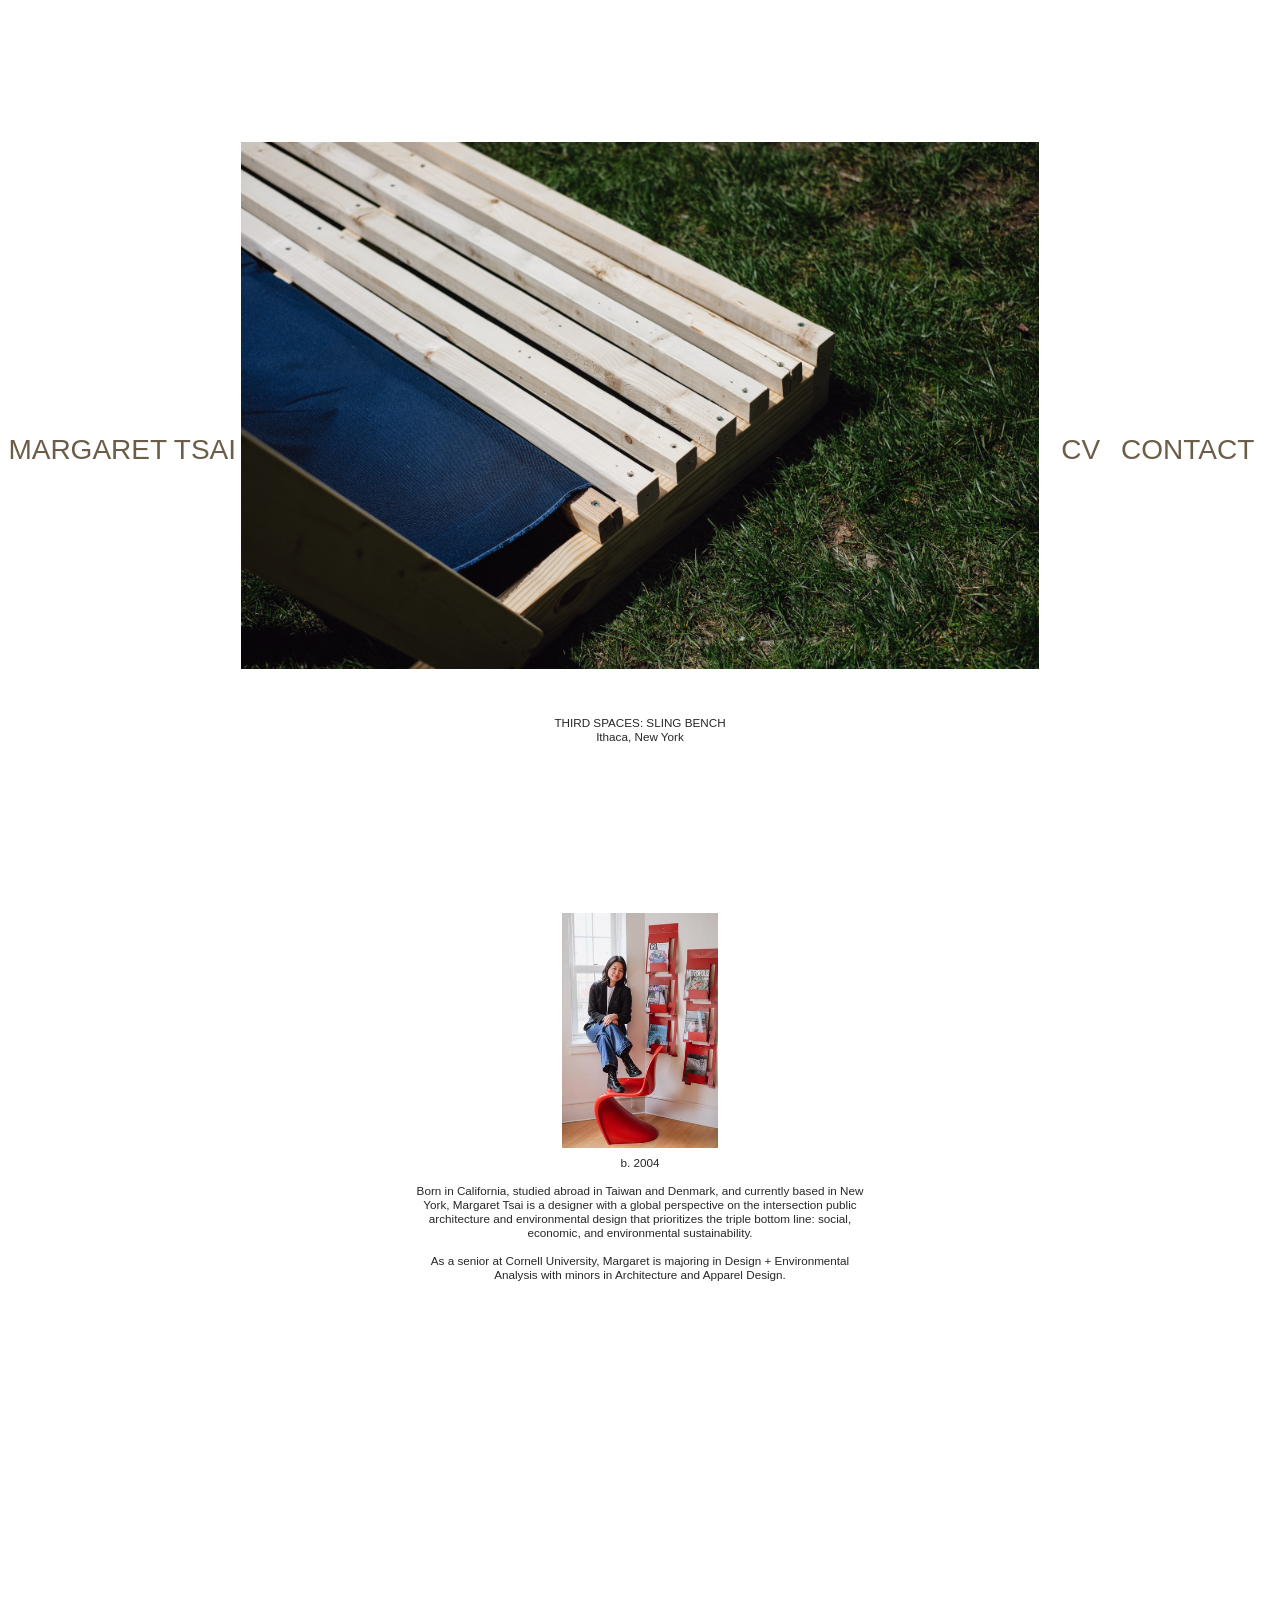
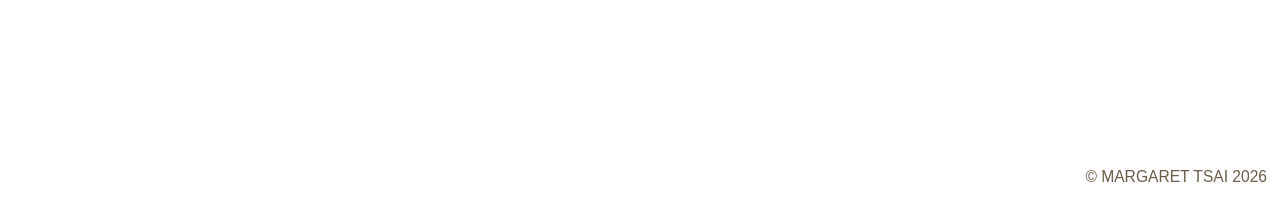
<file: index.html>
<!doctype html>
<html lang="en">
<head>
  <meta charset="utf-8">
  <meta name="viewport" content="width=device-width, initial-scale=1">
  <title>Margaret Tsai</title>
  <link rel="preconnect" href="https://fonts.googleapis.com">
  <link rel="preconnect" href="https://fonts.gstatic.com" crossorigin>
  <link href="https://fonts.googleapis.com/css2?family=Inter:wght@300;400&display=swap" rel="stylesheet">
  <link rel="stylesheet" href="css/style.css">
  <link rel="icon" type="image/png" href="assets/images/favicon.png">
</head>
<body>
  <header class="site-header">
    <a class="site-title" href="index.html">MARGARET TSAI</a>
    <nav class="site-nav">
      <a href="cv.html">CV</a>
      <a href="contact.html">CONTACT</a>
    </nav>
  </header>

  <main id="top">
    <!--
      One carousel for all projects. Each .slide is one picture + its caption.
      To add pictures, copy a <figure class="slide"> block and change the src/caption.
    -->
    <section class="page">
      <div class="slideshow" tabindex="0" aria-roledescription="carousel" aria-label="Projects">
        <div class="slides">
          <figure class="slide">
            <img src="assets/images/sling-bench.png" alt="Third Spaces: Sling Bench">
            <figcaption class="caption">
              <span class="caption-title">THIRD SPACES: SLING BENCH</span>
              <span>Ithaca, New York</span>
            </figcaption>
          </figure>
          <figure class="slide">
            <img src="assets/images/snow-day.jpg" alt="What to Do on a Snow Day">
            <figcaption class="caption">
              <span class="caption-title">WHAT TO DO ON A SNOW DAY</span>
              <span>Ithaca, New York</span>
            </figcaption>
          </figure>
          <figure class="slide">
            <img src="assets/images/body-support-systems.jpg" alt="Body Support Systems">
            <figcaption class="caption">
              <span class="caption-title">BODY SUPPORT SYSTEMS</span>
              <span>3D print and concrete cast footwear</span>
            </figcaption>
          </figure>
          <figure class="slide">
            <img src="assets/images/madlyst-food-club.jpg" alt="Madlyst Food Club">
            <figcaption class="caption">
              <span class="caption-title">MADLYST FOOD CLUB</span>
              <span>55°41′34.75 N 12°37′5.17 E</span>
              <span>Refshaleøen, Copenhagen, Denmark</span>
            </figcaption>
          </figure>
          <figure class="slide">
            <img src="assets/images/cornell-study-space.jpg" alt="Cornell University Study Space">
            <figcaption class="caption">
              <span class="caption-title">CORNELL UNIVERSITY STUDY SPACE</span>
              <a href="https://geohack.toolforge.org/geohack.php?params=42_26_36_N_76_30_0_W" target="_blank" rel="noopener">42°26′36″N 76°30′0″W</a>
              <span>Ithaca, New York</span>
            </figcaption>
          </figure>
        </div>
      </div>
    </section>

    <!-- <p class="contact-note">For full portfolio of works, please contact me: margaretptsai [at] gmail [dot] com</p> -->

    <section class="page page--about" id="about">
      <div class="about-intro">
        <img src="assets/images/portrait.jpg" alt="Margaret Tsai">
        <div class="bio">
          <p>b. 2004</p>
          <p>Born in California, studied abroad in Taiwan and Denmark, and currently based in New York, Margaret Tsai is a designer with a global perspective on the intersection public architecture and environmental design that prioritizes the triple bottom line: social, economic, and environmental sustainability.</p>
          <p>As a senior at Cornell University, Margaret is majoring in Design + Environmental Analysis with minors in Architecture and Apparel Design.</p>
        </div>
      </div>

  <footer class="site-footer">
    <a href="#top">©</a> MARGARET TSAI 2026
  </footer>

  <script src="js/carousel.js"></script>
  <script src="js/protect-images.js"></script>
</body>
</html>
</file>
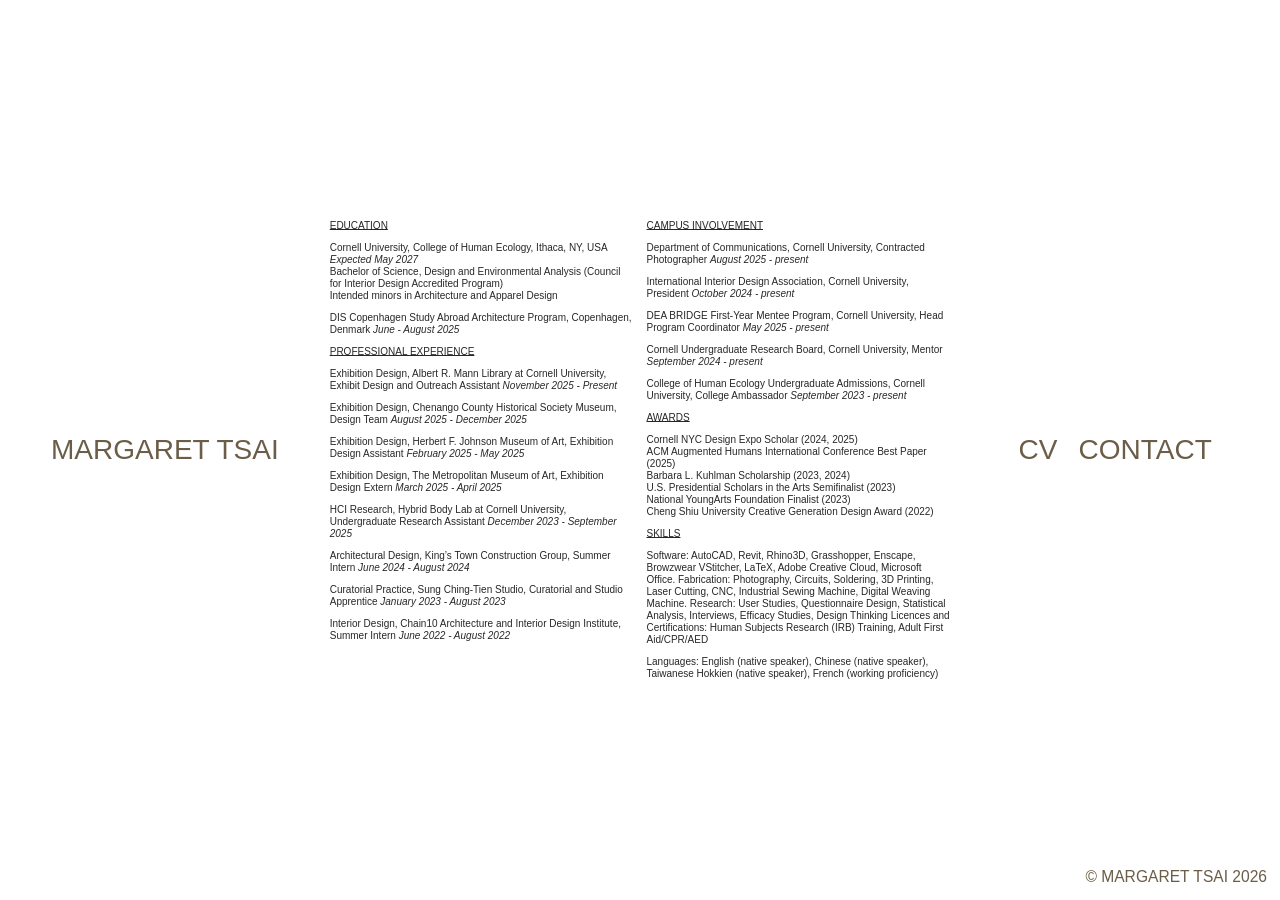
<file: cv.html>
<!doctype html>
<html lang="en">
<head>
  <meta charset="utf-8">
  <meta name="viewport" content="width=device-width, initial-scale=1">
  <title>CV — Margaret Tsai</title>
  <link rel="preconnect" href="https://fonts.googleapis.com">
  <link rel="preconnect" href="https://fonts.gstatic.com" crossorigin>
  <link href="https://fonts.googleapis.com/css2?family=Inter:wght@300;400&display=swap" rel="stylesheet">
  <link rel="stylesheet" href="css/style.css">
  <link rel="icon" type="image/png" href="assets/images/favicon.png">
</head>
<body class="page-cv">
  <header class="site-header">
    <a class="site-title" href="index.html">MARGARET TSAI</a>
    <nav class="site-nav">
      <a href="cv.html" aria-current="page">CV</a>
      <a href="contact.html">CONTACT</a>
    </nav>
  </header>

  <main id="top" class="cv">
    <div class="cv-column cv-column--left">
      <h2>EDUCATION</h2>
      <p>Cornell University, College of Human Ecology, Ithaca, NY, USA<br>
        <em>Expected May 2027</em><br>
        Bachelor of Science, Design and Environmental Analysis (Council for Interior Design Accredited Program)<br>
        Intended minors in Architecture and Apparel Design</p>
      <p>DIS Copenhagen Study Abroad Architecture Program, Copenhagen, Denmark <em>June - August 2025</em></p>

      <h2>PROFESSIONAL EXPERIENCE</h2>
      <p>Exhibition Design, Albert R. Mann Library at Cornell University, Exhibit Design and Outreach Assistant <em>November 2025 - Present</em></p>
      <p>Exhibition Design, Chenango County Historical Society Museum, Design Team <em>August 2025 - December 2025</em></p>
      <p>Exhibition Design, Herbert F. Johnson Museum of Art, Exhibition Design Assistant <em>February 2025 - May 2025</em></p>
      <p>Exhibition Design, The Metropolitan Museum of Art, Exhibition Design Extern <em>March 2025 - April 2025</em></p>
      <p>HCI Research, Hybrid Body Lab at Cornell University, Undergraduate Research Assistant <em>December 2023 - September 2025</em></p>
      <p>Architectural Design, King’s Town Construction Group, Summer Intern <em>June 2024 - August 2024</em></p>
      <p>Curatorial Practice, Sung Ching-Tien Studio, Curatorial and Studio Apprentice <em>January 2023 - August 2023</em></p>
      <p>Interior Design, Chain10 Architecture and Interior Design Institute, Summer Intern <em>June 2022 - August 2022</em></p>
    </div>

    <div class="cv-column cv-column--right">
      <h2>CAMPUS INVOLVEMENT</h2>
      <p>Department of Communications, Cornell University, Contracted Photographer <em>August 2025 - present</em></p>
      <p>International Interior Design Association, Cornell University, President <em>October 2024 - present</em></p>
      <p>DEA BRIDGE First-Year Mentee Program, Cornell University, Head Program Coordinator <em>May 2025 - present</em></p>
      <p>Cornell Undergraduate Research Board, Cornell University, Mentor <em>September 2024 - present</em></p>
      <p>College of Human Ecology Undergraduate Admissions, Cornell University, College Ambassador <em>September 2023 - present</em></p>

      <h2>AWARDS</h2>
      <p>Cornell NYC Design Expo Scholar (2024, 2025)<br>
        ACM Augmented Humans International Conference Best Paper (2025)<br>
        Barbara L. Kuhlman Scholarship (2023, 2024)<br>
        U.S. Presidential Scholars in the Arts Semifinalist (2023)<br>
        National YoungArts Foundation Finalist (2023)<br>
        Cheng Shiu University Creative Generation Design Award (2022)</p>

      <h2>SKILLS</h2>
      <p>Software: AutoCAD, Revit, Rhino3D, Grasshopper, Enscape, Browzwear VStitcher, LaTeX, Adobe Creative Cloud, Microsoft Office. Fabrication: Photography, Circuits, Soldering, 3D Printing, Laser Cutting, CNC, Industrial Sewing Machine, Digital Weaving Machine. Research: User Studies, Questionnaire Design, Statistical Analysis, Interviews, Efficacy Studies, Design Thinking Licences and Certifications: Human Subjects Research (IRB) Training, Adult First Aid/CPR/AED</p>
      <p>Languages: English (native speaker), Chinese (native speaker), Taiwanese Hokkien (native speaker), French (working proficiency)</p>
    </div>
  </main>

  <footer class="site-footer">
    <a href="#top">©</a> MARGARET TSAI 2026
  </footer>

  <script src="js/nav.js"></script>
  <script src="js/protect-images.js"></script>
</body>
</html>
</file>
<file: css/style.css>
:root {
  --white: #ffffff;
  --black-85: rgba(0, 0, 0, 0.85);
  --clinker-75: rgba(58, 39, 10, 0.75);

  --font-1: "Helvetica Neue", Helvetica, Arial, sans-serif;
  --font-2: "Helvetica Neue", Helvetica, Arial, sans-serif;

  --page-pad: 12.96px;
  --frame-h: min(527.45px, 58.6vh);
  --frame-w: calc(var(--frame-h) * 1.5); /* carousel images are ~3:2 */
  --caption-gap: 46.65px;
}

*,
*::before,
*::after {
  box-sizing: border-box;
}

html {
  scroll-behavior: smooth;
}

body {
  position: relative; /* footer anchors to the bottom of the page */
  min-height: 100vh;
  margin: 0;
  background: var(--white);
  color: var(--black-85);
  font-family: var(--font-1);
  -webkit-font-smoothing: antialiased;
}

a {
  color: inherit;
  text-decoration: none;
}

p,
ul,
figure {
  margin: 0;
  padding: 0;
}

ul {
  list-style: none;
}

/* ---------- Header ---------- */

/* Three columns: [gutter | image | gutter]. Each label is centered in its gutter. */
.site-header {
  position: fixed;
  inset: 0 0 auto;
  z-index: 10;
  display: grid;
  grid-template-columns: 1fr min(var(--frame-w), calc(100% - 2 * var(--page-pad))) 1fr;
  align-items: center;
  height: 100vh;
  pointer-events: none;
  font-weight: 300;
  font-size: 28px;
  line-height: 33.6px;
  color: var(--clinker-75);
  white-space: nowrap;
}

.site-title {
  grid-column: 1;
  justify-self: center;
}

.site-nav {
  grid-column: 3;
  justify-self: center;
}

/* CV page: gutters line up with the outer columns of the CV grid */
.page-cv .site-header {
  grid-template-columns: repeat(4, 1fr);
  column-gap: 13px;
  padding: 0 var(--page-pad);
}

.page-cv .site-nav {
  grid-column: 4;
}

.site-header a {
  pointer-events: auto;
}

.site-nav {
  display: flex;
  gap: 0.75em;
}

/* ---------- Pages ---------- */

.page {
  display: flex;
  align-items: center;
  justify-content: center;
  min-height: 100vh;
  padding: var(--page-pad);
}

/* ---------- Slideshow ---------- */

/* Equal top/bottom padding keeps the picture + caption centered in the viewport;
   the bottom padding holds the slide counter. */
.slideshow {
  position: relative;
  width: 100%;
  padding-block: 60px;
}

.slideshow:focus {
  outline: none;
}

.slides {
  display: grid;
}

.slide {
  grid-area: 1 / 1;
  display: flex;
  flex-direction: column;
  align-items: center;
  gap: var(--caption-gap);
  opacity: 0;
  visibility: hidden;
  transition: opacity 0.6s ease, visibility 0.6s;
}

.slide.is-active {
  opacity: 1;
  visibility: visible;
}

.slide img {
  display: block;
  height: var(--frame-h);
  width: auto;
  max-width: 100%;
  object-fit: contain;
}

/* Captions sit above the click areas so links stay clickable */
.slide .caption {
  position: relative;
  z-index: 2;
}

/* Invisible left/right halves — click to go back/forward */
.slide-nav {
  position: absolute;
  top: 0;
  bottom: 0;
  z-index: 1;
  width: 50%;
  padding: 0;
  border: 0;
  background: none;
}

.slide-nav--prev {
  left: 0;
  cursor: w-resize;
}

.slide-nav--next {
  right: 0;
  cursor: e-resize;
}

.slide-nav:focus-visible {
  outline: 1px solid var(--clinker-75);
  outline-offset: -1px;
}

.slide-count {
  position: absolute;
  left: 0;
  right: 0;
  bottom: 24px;
  text-align: center;
  font-weight: 300;
  font-size: 11.7px;
  line-height: 14px;
}

/* ---------- Captions ---------- */

.caption {
  display: flex;
  flex-direction: column;
  align-items: center;
  text-align: center;
  font-weight: 300;
  font-size: 11.7px;
  line-height: 14px;
  color: var(--black-85);
}

.caption-title {
  font-weight: 400;
}

.caption a:hover {
  text-decoration: underline;
}

.contact-note {
  margin: 0;
  padding: 0 var(--page-pad);
  font-weight: 300;
  font-size: 14.4px;
  line-height: 18.66px;
  color: var(--clinker-75);
  text-align: center;
}

/* ---------- About ---------- */

.page--about {
  flex-direction: column;
  justify-content: flex-start;
  gap: 27.99px;
  padding-bottom: calc(var(--page-pad) + 60px);
  font-family: var(--font-2);
  font-size: 11.7px;
  line-height: 14px;
}

.about-intro {
  display: flex;
  flex-direction: column;
  align-items: center;
  gap: 8px;
  width: 100%;
  max-width: 457.5px;
  min-height: 388.5px;
}

.about-intro img {
  display: block;
  width: 156.37px;
  height: 234.57px;
  object-fit: cover;
}

.bio {
  display: flex;
  flex-direction: column;
  gap: 14px;
  text-align: center;
}

.about-lists {
  display: grid;
  grid-template-columns: 340fr 222.5fr 222.5fr 340fr 237.5fr;
  gap: 13px;
  width: 100%;
}

.about-list li::before {
  content: "+ ";
}

.about-list--experience { grid-column: 2; }
.about-list--awards { grid-column: 3; }
.about-list--exhibitions { grid-column: 4; }

/* ---------- CV ---------- */

.cv {
  display: grid;
  grid-template-columns: repeat(4, 1fr);
  align-content: center;
  gap: 13px;
  min-height: 100vh;
  padding: 48px var(--page-pad);
  font-family: var(--font-2);
  font-size: 10px;
  line-height: 12px;
  color: var(--black-85);
}

.cv-column {
  display: flex;
  flex-direction: column;
  gap: 10px;
}

.cv-column--left { grid-column: 2; }
.cv-column--right { grid-column: 3; }

.cv h2 {
  margin: 0;
  font: inherit;
  text-decoration: underline;
  text-underline-position: from-font;
}

/* ---------- Contact ---------- */

.contact {
  display: flex;
  align-items: center;
  justify-content: center;
  min-height: 100vh;
  padding: var(--page-pad);
}

/* Same type as the CV text */
.contact .contact-note {
  font-family: var(--font-2);
  font-weight: 400;
  font-size: 10px;
  line-height: 12px;
  color: var(--black-85);
}

/* ---------- Footer ---------- */

/* Sits in the bottom-right corner of the page (not the screen) */
.site-footer {
  position: absolute;
  right: 0;
  bottom: 0;
  padding: var(--page-pad);
  text-align: right;
  font-weight: 300;
  font-size: 15.6px;
  line-height: 18.66px;
  color: var(--clinker-75);
}

.site-footer a {
  font-weight: 400;
}

/* ---------- Small screens ---------- */

@media (max-width: 900px) {
  .about-lists {
    grid-template-columns: repeat(3, 1fr);
  }

  .about-list--experience { grid-column: 1; }
  .about-list--awards { grid-column: 2; }
  .about-list--exhibitions { grid-column: 3; }
}

/* Narrow layout: js/nav.js adds .nav-top to <html> when a side label can't fit
   in its gutter with 20px clear on each side. Nav moves to a top bar. */
.nav-top .site-header {
  position: sticky;
  top: 0;
  display: flex;
  justify-content: space-between;
  align-items: baseline;
  height: auto;
  padding: 16px;
  background: var(--white);
  font-size: 20px;
  line-height: 24px;
}

/* CV in the narrow layout: two full-width columns, same side margin as the about section */
.nav-top .cv {
  grid-template-columns: 1fr 1fr;
  padding-inline: var(--page-pad);
}

.nav-top .cv-column--left { grid-column: 1; }
.nav-top .cv-column--right { grid-column: 2; }

@media (max-width: 640px) {

  .page {
    min-height: auto;
    padding: 48px 16px;
  }

  .slide {
    gap: 20px;
  }

  .slide img {
    width: 100%;
    height: auto;
  }

  .about-lists {
    grid-template-columns: 1fr;
    gap: 24px;
  }

  .about-list--experience,
  .about-list--awards,
  .about-list--exhibitions {
    grid-column: 1;
  }

  .cv,
  .nav-top .cv {
    grid-template-columns: 1fr;
    gap: 14px;
    padding: 48px 16px;
  }

  .cv-column--left,
  .cv-column--right,
  .nav-top .cv-column--left,
  .nav-top .cv-column--right {
    grid-column: 1;
  }

  .site-footer {
    position: static;
    padding: 16px;
  }
}

/* Discourage saving images (drag, iOS long-press menu, selection) */
img {
  -webkit-user-drag: none;
  user-select: none;
  -webkit-user-select: none;
  -webkit-touch-callout: none;
}
</file>
